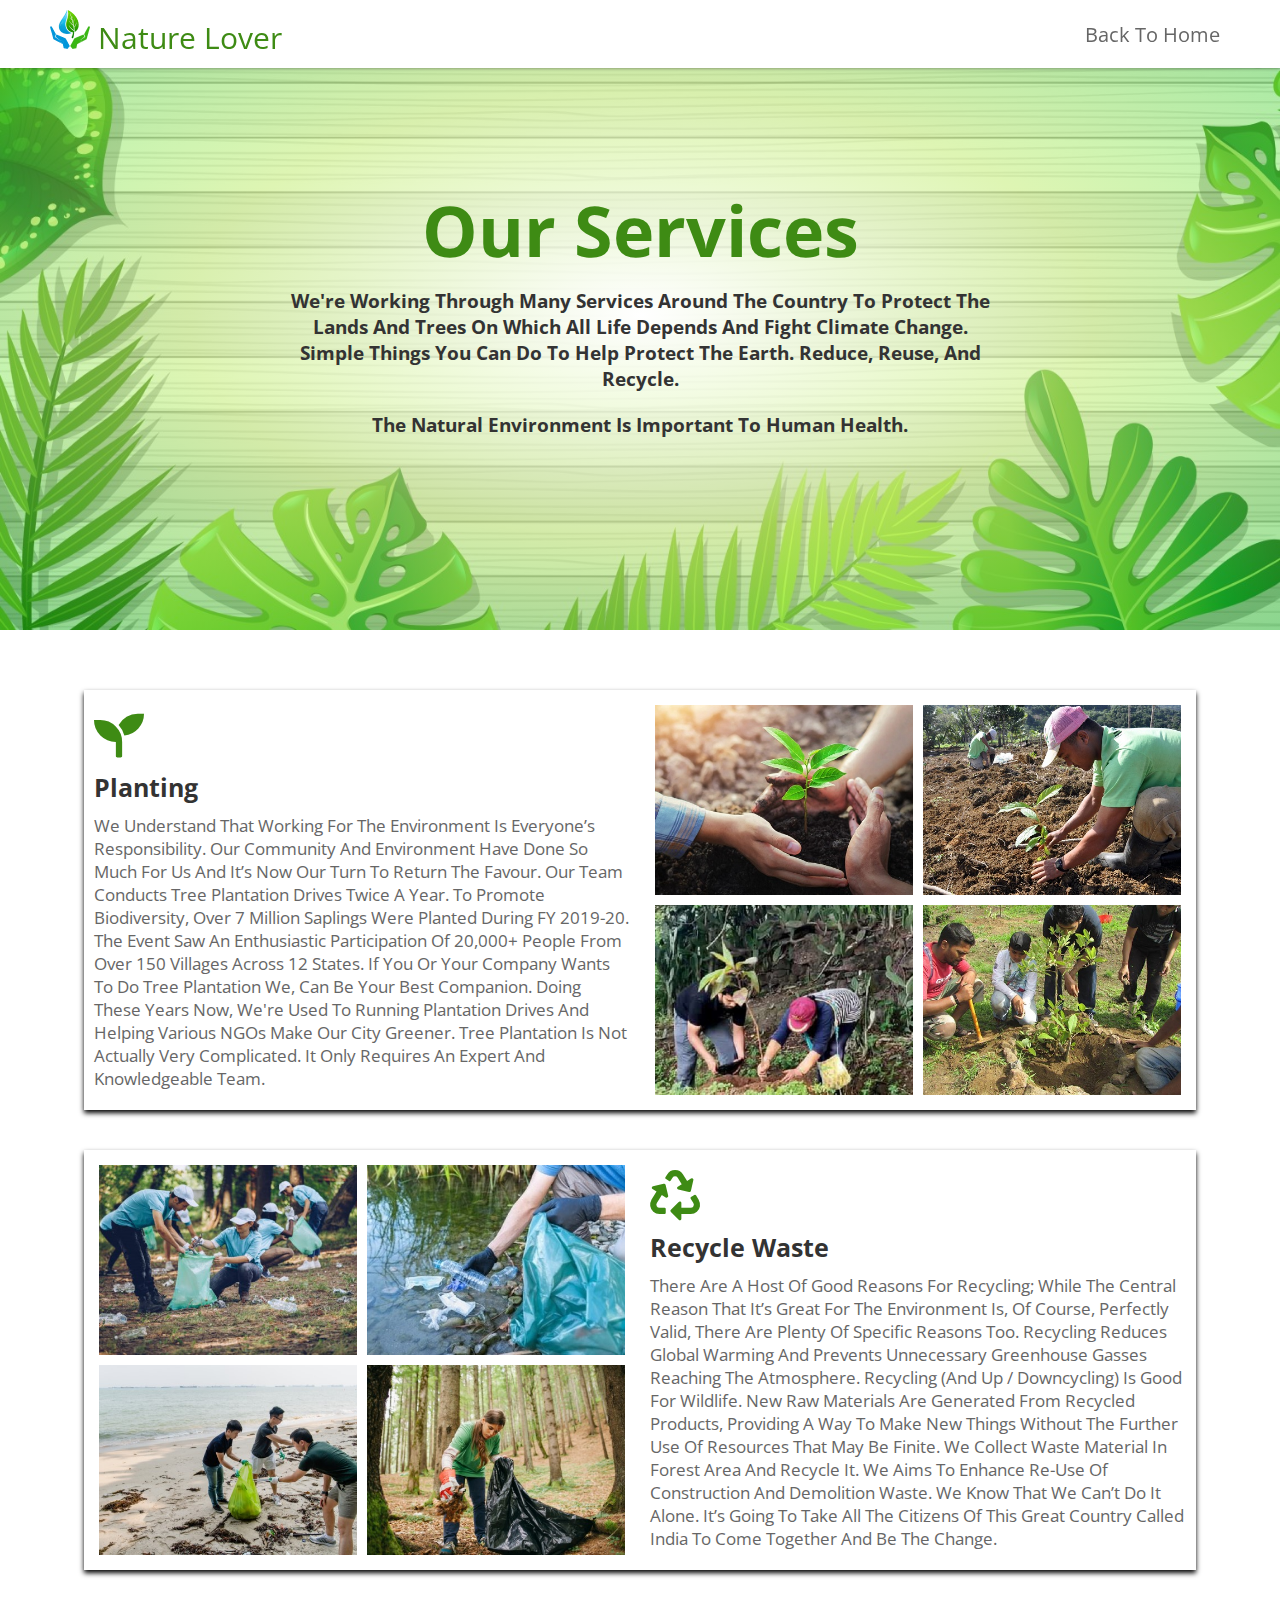
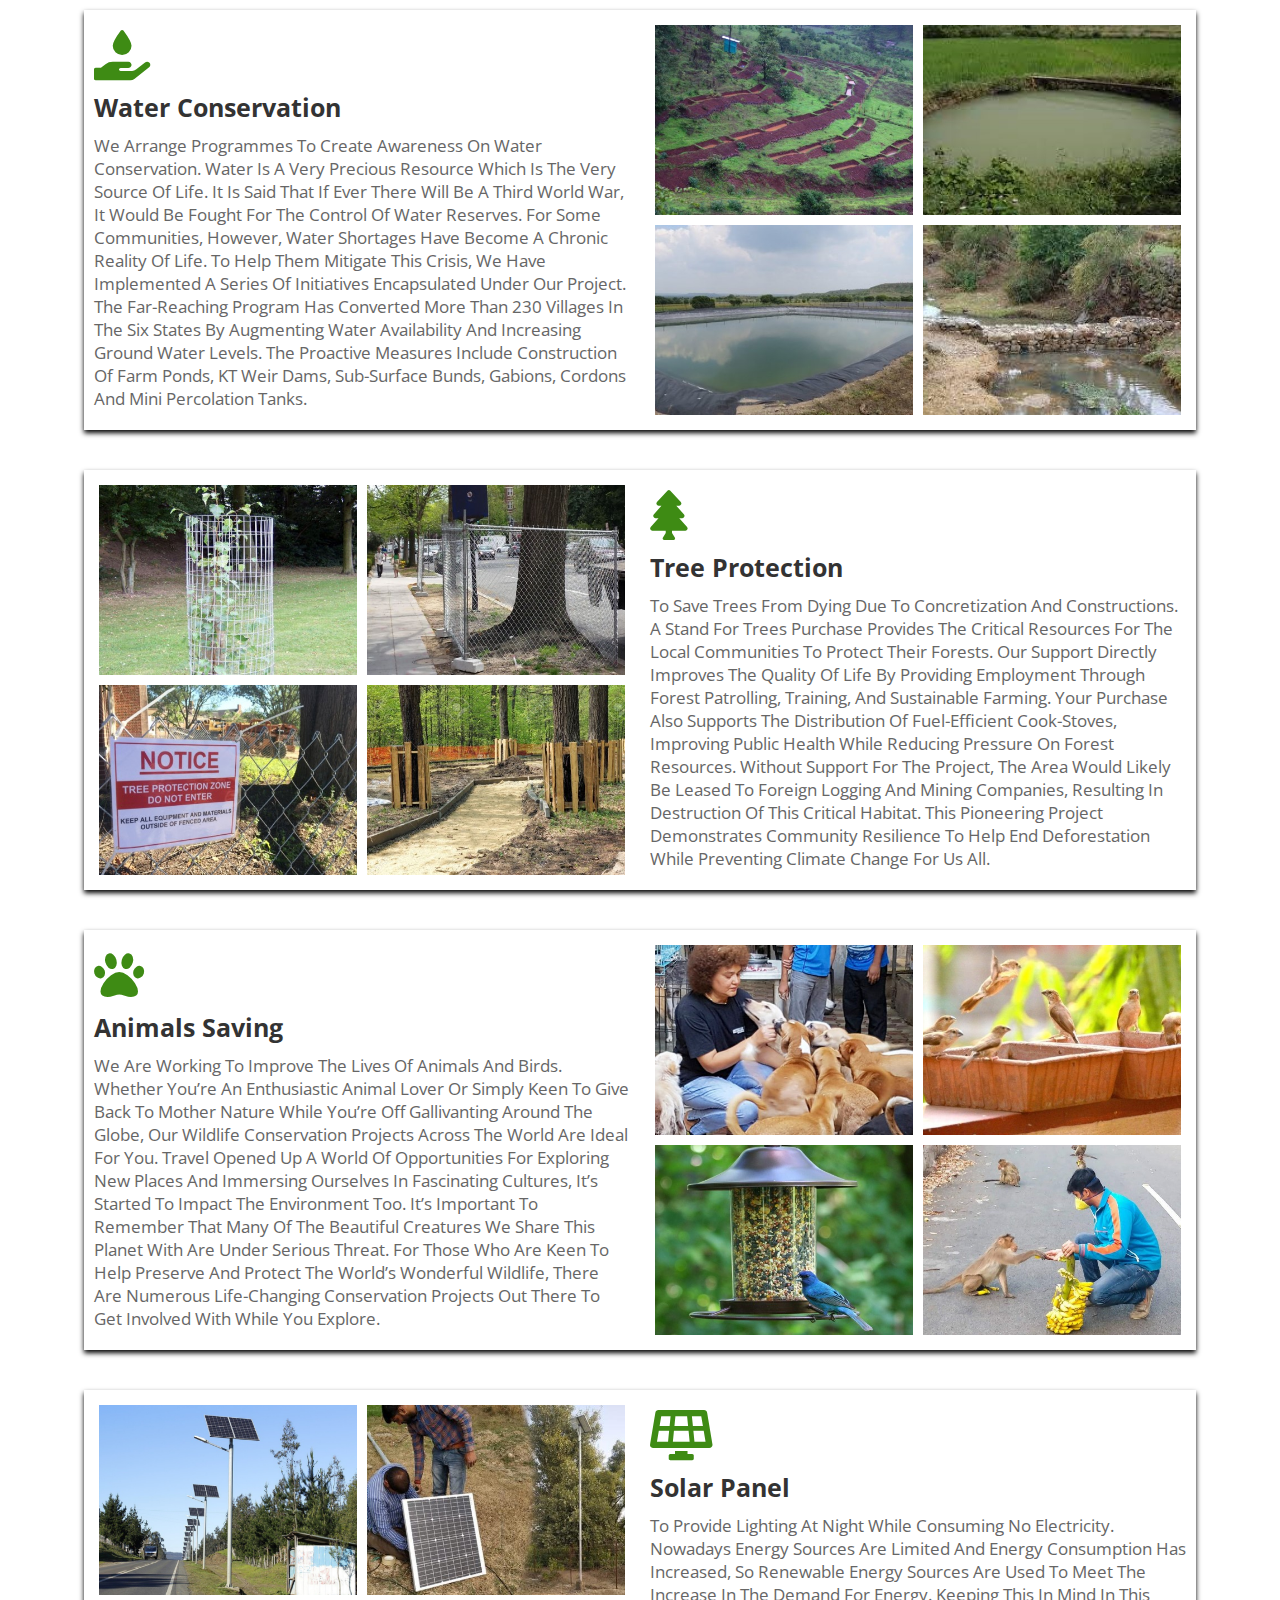
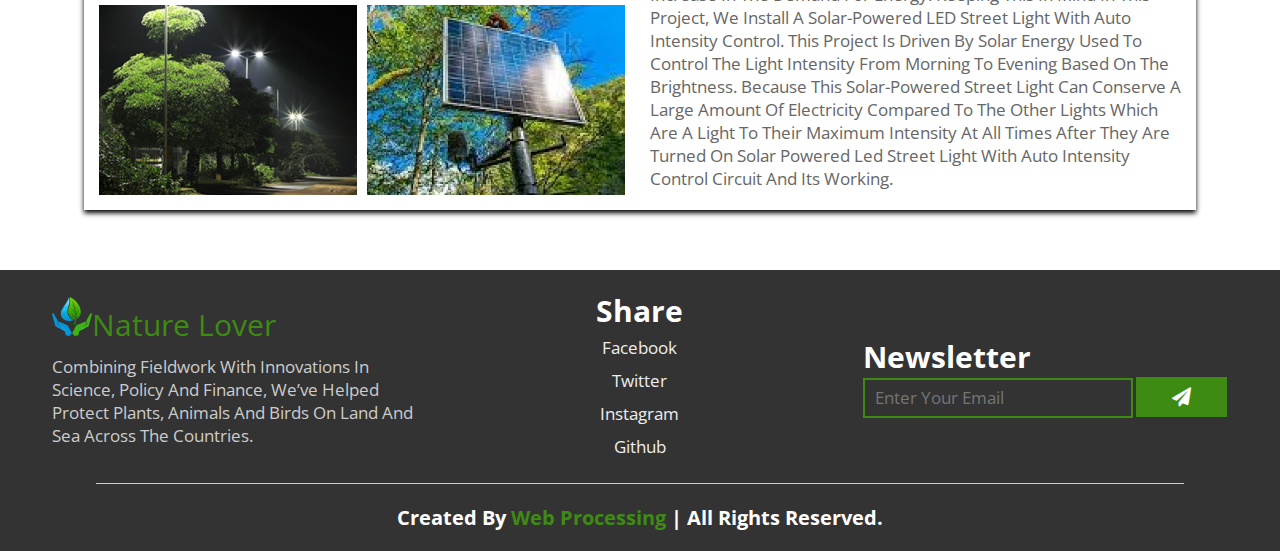
<file: service.html>
<!DOCTYPE html>
<html lang="en">

<head>
    <meta charset="UTF-8" />
    <meta name="viewport" content="width=device-width, initial-scale=1.0" />
    <link rel="shortcut icon" href="./images/favicon.png" type="image/x-icon" />
    <title>Nature Lover | services</title>

    <!-- font awesome cdn link  -->
    <link rel="stylesheet" href="https://cdnjs.cloudflare.com/ajax/libs/font-awesome/5.15.2/css/all.min.css" />

    <!-- custom css file link  -->
    <link rel="stylesheet" href="css/style.css" />
</head>

<body>
    <!-- header section  -->
    <header>
        <a href="#" class="logo"><img src="./images/logo.png" alt="Nature Lover Logo" /> Nature Lover</a>
        <nav class="navbar">
            <ul>
                <li><a href="./index.html">back to home</a></li>
            </ul>
        </nav>
        <div class="fas fa-bars"></div>
    </header>

    <!-- home section  -->
    <section class="home home_service" id="home">
        <div class="content">
            <h1>Our services</h1>
            <p>
                We're working through many services around the country to protect the lands and trees on which all life depends and fight climate change. Simple Things You Can Do to Help Protect the Earth. Reduce, reuse, and recycle.
            </p>
            <p>the natural environment is important to human health.</p>
        </div>
    </section>

    <!-- our services -->
    <section class="our_services" id="our_services">
        <div class="our_service_box_container">

            <div class="our_service_box" id="planting">
                <div class="our_service_box_text">
                    <i class="fas fa-seedling"></i>
                    <h3>planting</h3>
                    <p>we understand that working for the environment is everyone’s responsibility. Our
                    community and environment have done so much for us and it’s now our turn to return the favour. our team conducts
                    tree plantation drives twice a year. To promote biodiversity, over 7 million saplings were planted during FY 2019-20.
                    The event saw an enthusiastic participation of 20,000+ people from over 150 villages across 12 states. If you or
                    your company wants to do tree plantation we, can be your best companion. Doing these years
                    now, we're used to running plantation drives
                    and helping various NGOs make our city greener. Tree plantation is
                    not actually very complicated. It only requires an expert and knowledgeable team.</p>
                </div>
                <div class="our_service_box_img">
                    <img src="./images/plantation1.jpeg" alt="planting">
                    <img src="./images/plantation2.jpg" alt="planting">
                    <img src="./images/plantation3.jpg" alt="planting">
                    <img src="./images/plantation4.jpg" alt="planting">
                </div>
            </div>

            <div class="our_service_box" id="recycle_waste">
                <div class="our_service_box_img">
                    <img src="./images/recycle1.jpg" alt="recycle waste">
                    <img src="./images/recycle2.jpg" alt="recycle waste">
                    <img src="./images/recycle3.jpg" alt="recycle waste">
                    <img src="./images/recycle4.jpg" alt="recycle waste">
                </div>
                <div class="our_service_box_text">
                    <i class="fas fa-recycle"></i>
                    <h3>recycle waste</h3>
                    <p>There are a host of good reasons for recycling; While the central reason that it’s great for the environment is, of
                        course, perfectly valid, there are plenty of specific reasons too. Recycling reduces global warming and prevents
                        unnecessary greenhouse gasses reaching the atmosphere. Recycling (and up / downcycling) is good for wildlife. New
                        raw materials are generated from recycled products, providing a way to make new things without the further use of
                        resources that may be finite. we collect waste material in forest area and recycle it. We aims to enhance re-use of
                        construction and demolition waste. we know that we can’t do it alone. It’s going to take all the citizens of this
                        great country called India to come
                        together and be the change.</p>
                </div>
                
            </div>

            <div class="our_service_box" id="water_conserve">
                <div class="our_service_box_text">
                    <i class="fas fa-hand-holding-water"></i>
                    <h3>water conservation</h3>
                    <p>
                        we arrange programmes to create awareness on water conservation.
                        Water is a very precious resource which is the very source of life. It is said that if ever there will be a third
                        world
                        war, it would be fought for the control of water reserves. For some communities, however, water shortages have
                        become a
                        chronic reality of life. To help them mitigate this crisis, we have implemented a series of initiatives encapsulated
                        under our Project. The far-reaching program has converted more than 230 villages in the six states by augmenting
                        water availability and increasing ground water levels. The proactive measures include
                        construction of farm ponds, KT weir dams, sub-surface bunds, gabions, cordons and mini percolation tanks.
                    </p>
                </div>
                <div class="our_service_box_img">
                    <img src="./images/water5.jpg" alt="water conservation">
                    <img src="./images/water2.jpg" alt="water conservation">
                    <img src="./images/water4.jpg" alt="water conservation">
                    <img src="./images/water6.jpg" alt="water conservation">
                </div>
            </div>

            <div class="our_service_box" id="tree_protect">
                <div class="our_service_box_img">
                    <img src="./images/tree_protect2.jpg" alt="tree protection">
                    <img src="./images/tree_protect3.jpg" alt="tree protection">
                    <img src="./images/tree_protect4.jpg" alt="tree protection">
                    <img src="./images/tree_protect9.jpg" alt="tree protection">
                </div>
                <div class="our_service_box_text">
                    <i class="fas fa-tree"></i>
                    <h3>tree protection</h3>
                    <p>
                        to save trees from dying due to concretization and constructions.
                        A Stand For Trees purchase provides the critical resources for the local communities to protect their forests. our
                        support directly improves the quality of life by providing employment through forest patrolling, training, and
                        sustainable farming. Your purchase also supports the distribution of
                        fuel-efficient cook-stoves, improving public health while reducing pressure on forest resources. 
                        Without support for the project, the area would likely be leased to foreign logging and mining companies, resulting
                        in
                        destruction of this critical habitat. This pioneering
                        project
                        demonstrates community resilience to help end deforestation while preventing climate change
                        for us
                        all.
                    </p>
                </div>
                
            </div>

            <div class="our_service_box" id="save_animals">
                <div class="our_service_box_text">
                    <i class="fas fa-paw"></i>
                    <h3>animals saving</h3>
                    <p>we are working to improve the lives of Animals and birds.
                        Whether you’re an enthusiastic animal lover or simply keen to give back to Mother Nature while you’re off
                        gallivanting
                        around the globe, our wildlife conservation projects across the world are ideal for you.
                    
                        Travel opened up a world of opportunities for
                        exploring new places and immersing ourselves in fascinating cultures, it’s started to impact the
                        environment
                        too. it’s important to remember that many of the beautiful creatures we share this planet with are under serious
                        threat. For those who are keen to help preserve and protect the world’s wonderful wildlife, there are numerous
                        life-changing conservation projects out there to get involved with while you explore.
                        </p>
                </div>
                <div class="our_service_box_img">
                    <img src="./images/save_animals1.jpg" alt="save animals">
                    <img src="./images/save_animals2.jpg" alt="save animals">
                    <img src="./images/save_animals5.jpg" alt="save animals">
                    <img src="./images/save_animals8.jpg" alt="save animals">
                </div>
            </div>

            <div class="our_service_box" id="solar_panel">
                <div class="our_service_box_img">
                    <img src="./images/solar1.png" alt="solar panel">
                    <img src="./images/solar2.jpg" alt="solar panel">
                    <img src="./images/solar3.jpg" alt="solar panel">
                    <img src="./images/solar4.jpg" alt="solar panel">
                </div>
                <div class="our_service_box_text">
                    <i class="fas fa-solar-panel"></i>
                    <h3>solar panel</h3>
                    <p>to provide lighting at night while consuming no electricity.
                        nowadays energy sources are limited and energy consumption has increased, So renewable energy sources are used to
                        meet
                        the increase in the demand for energy. Keeping this in mind in this project, we install a solar-powered LED
                        street light with auto intensity control. This project is driven by solar energy used to control the light intensity
                        from morning to evening based on the brightness. Because this solar-powered street light can conserve a large
                        amount of electricity compared to the other lights which are a light to their maximum intensity at all times after
                        they
                        are turned on Solar Powered Led Street Light with Auto Intensity Control Circuit and Its Working.
                        </p>
                </div>
                
            </div>
        </div>
    </section>

    <!-- footer section  -->
    <section class="footer">
        <div class="box-container">
            <div class="box">
                <a href="#" class="logo"><img src="./images/logo.png" alt="nature saver logo"></i>nature lover</a>
                <p>
                    Combining fieldwork with innovations in science, policy and finance, we’ve helped protect plants,
                    animals and birds on land and sea across the countries.
                </p>
            </div>

            <div class="box">
                <h3 class="share">share</h3>
                <a href="https://www.facebook.com/">facebook</a>
                <a href="https://twitter.com/">twitter</a>
                <a href="https://www.instagram.com">instagram</a>
                <a href="https://github.com/">github</a>
            </div>

            <div class="box">
                <h3 class="letter">newsletter</h3>
                <form action="">
                    <input type="email" placeholder="enter your email" />
                    <button type="submit" class="fas fa-paper-plane"></button>
                </form>
            </div>
        </div>

        <h1 class="credit">
            created by <span>web processing</span> | all rights reserved.
        </h1>
    </section>

    <!-- js file link  -->
    <script src="js/main.js"></script>
</body>

</html>
</file>
<file: css/style.css>
@import url("https://fonts.googleapis.com/css2?family=Open+Sans:wght@300;400;600&display=swap");

:root {
  --green: #3e8b14;
}

* {
  font-family: "Open Sans", sans-serif;
  margin: 0;
  padding: 0;
  box-sizing: border-box;
  text-transform: capitalize;
  text-decoration: none;
  transition: all 0.5s cubic-bezier(0.37, 1.14, 0.26, 1.24);
}

*::selection {
  background: var(--green);
  color: #fff;
}

html {
  font-size: 62.5%;
  overflow-x: hidden;
}

.btn {
  height: 3.5rem;
  width: 15rem;
  background: none;
  outline: none;
  border: 0.2rem solid var(--green);
  color: var(--green);
  font-size: 2rem;
  margin: 1rem 0;
  cursor: pointer;
  overflow: hidden;
  z-index: 0;
  position: relative;
}

.btn::before,
.btn::after {
  position: absolute;
  content: "";
  top: 0;
  left: 0;
  height: 100%;
  width: 100%;
  background: var(--green);
  z-index: -1;
  transition: all 0.5s cubic-bezier(0.37, 1.14, 0.26, 1.24);
}

.btn::before {
  clip-path: polygon(0 0, 0 0, 0 0);
}

.btn:hover:before {
  clip-path: polygon(0 0, 0 100%, 100% 0);
}

.btn::after {
  clip-path: polygon(100% 100%, 100% 100%, 100% 100%);
}

.btn:hover:after {
  clip-path: polygon(100% 0%, 0% 100%, 100% 100%);
}

.btn:hover {
  color: #fff;
}

.heading {
  text-align: center;
  font-size: 4rem;
  color: #555;
  padding: 1rem;
  padding-top: 7rem;
}

.heading i {
  color: var(--green);
  font-size: 2rem;
}

header {
  display: flex;
  align-items: center;
  justify-content: space-between;
  background: #fff;
  box-shadow: 0 0.1rem 0.3rem rgba(0, 0, 0, 0.3);
  position: fixed;
  top: 0;
  left: 0;
  z-index: 1000;
  padding: 1rem 5rem;
  width: 100%;
}

header .logo {
  color: var(--green);
  font-size: 3rem;
}

header .navbar ul {
  display: flex;
  align-items: center;
  justify-content: space-between;
  list-style: none;
}

header .navbar ul li {
  margin: 0 1rem;
}

header .navbar ul li a {
  font-size: 2rem;
  color: #666;
}

header .navbar ul li a:hover {
  color: var(--green);
}

header .fa-bars {
  font-size: 3rem;
  color: #666;
  cursor: pointer;
  display: none;
}

.home {
  min-height: 100vh;
  display: flex;
  align-items: center;
  justify-content: center;
  background: url(../images/bg.jpg) no-repeat;
  background-size: cover;
  background-position: center;
}
.home_service {
  min-height: 70vh;
  background: radial-gradient(
      rgba(255, 255, 255, 1),
      rgba(207, 253, 122, 0.5),
      rgba(3, 250, 16, 0.3)
    ),
    url("../images/bg_service.jpg") no-repeat bottom/cover;
  font-weight: bold;
}
.home_service .content h1 i {
  color: var(--green);
  font-size: 3rem;
}
.home .content {
  text-align: center;
  padding: 1rem;
}

.home .content h1 {
  font-size: 7rem;
  color: var(--green);
}

.home .content p {
  font-size: 1.9rem;
  color: #333;
  padding: 1rem 0;
  width: 70rem;
}

.about .row {
  display: flex;
  align-items: center;
  justify-content: space-around;
  flex-wrap: wrap;
}

.about .row .image {
  flex: 1 1 40rem;
  padding: 2rem;
}

.about .row .image img {
  width: 100%;
}

.about .row .content {
  flex: 1 1 40rem;
  padding: 2rem;
}

.about .row .content h3 {
  font-size: 3rem;
  color: var(--green);
}

.about .row .content p {
  font-size: 1.5rem;
  color: #666;
  padding: 1rem 0;
}

.about .box-container {
  display: flex;
  align-items: center;
  justify-content: center;
  flex-wrap: wrap;
}

.about .box-container .box {
  padding: 2rem 1rem;
  text-align: center;
  border: 0.2rem solid var(--green);
  flex: 1 1 20rem;
  margin: 2rem;
}

.about .box-container .box i {
  color: var(--green);
  font-size: 4rem;
}

.about .box-container .box h3 {
  color: #333;
  font-size: 2.5rem;
  padding: 1rem 0;
}

.about .box-container .box p {
  color: #666;
  font-size: 1.7rem;
}

.service {
  background: #333;
  min-height: 100vh;
}
.service_container {
  background: #fff;
}
.service .heading {
  color: #fff;
}
.service .box-container {
  display: flex;
  align-items: center;
  justify-content: center;
  flex-wrap: wrap;
  width: 80%;
  margin: 0 auto;
}

.service .box-container .box {
  flex: 1 1 25rem;
  padding: 2rem 1rem;
  text-align: center;
  background: #fff;
  border: 0.2rem solid var(--green);
  margin: 2rem;
  cursor: pointer;
}

.service .box-container .box i {
  color: var(--green);
  font-size: 4rem;
  padding: 1rem 0;
}

.service .box-container .box h3 {
  color: #333;
  font-size: 2rem;
}

.service .box-container .box p {
  color: #666;
  font-size: 1.5rem;
  padding: 1rem 0;
}

.service .box-container .box a {
  color: #333;
  font-size: 1.7rem;
}

.service .box-container .box a:hover {
  color: var(--green);
}

.service .box-container .box:hover {
  box-shadow: 0 0 3rem rgba(245, 241, 241, 0.5);
}

.project {
  background: #f0f0f0;
  min-height: 100vh;
}

.project .box-container {
  display: flex;
  align-items: center;
  justify-content: center;
  flex-wrap: wrap;
  padding: 2rem 0;
  width: 90%;
  margin: 0 auto;
}
.our_services .our_service_box_container {
  display: flex;
  flex-direction: column;
  align-items: center;
  justify-content: center;
  flex-wrap: wrap;
  padding: 2rem 0;
  width: 90%;
  margin: 2rem auto;
}
.project .box-container .box {
  flex: 1 1 30rem;
  height: 22rem;
  box-shadow: 0 0.3rem 0.5rem #000;
  overflow: hidden;
  position: relative;
  margin: 1rem;
}
.our_services .our_service_box_container .our_service_box {
  box-shadow: 0 0.3rem 0.5rem #000;
  margin: 2rem;
  display: flex;
  flex-wrap: wrap;
  background: #fff;
}
.project .box-container .box img {
  height: 100%;
  width: 100%;
  object-fit: cover;
}
.our_services .our_service_box_container .our_service_box .our_service_box_text,
.our_services .our_service_box_container .our_service_box .our_service_box_img {
  flex: 1 1 40rem;
  padding: 1rem;
  object-fit: cover;
}
.our_services .our_service_box_container .our_service_box .our_service_box_img {
  display: flex;
  flex-wrap: wrap;
}
.our_services
  .our_service_box_container
  .our_service_box
  .our_service_box_text
  i {
  color: var(--green);
  font-size: 5rem;
  padding: 1rem 0;
}
.our_services
  .our_service_box_container
  .our_service_box
  .our_service_box_text
  h3 {
  color: #333;
  font-size: 2.5rem;
}
.our_services
  .our_service_box_container
  .our_service_box
  .our_service_box_text
  p {
  color: #666;
  font-size: 1.7rem;
  padding: 1rem 0;
}
.our_services
  .our_service_box_container
  .our_service_box
  .our_service_box_img
  img {
  flex: 1 1 20rem;
  height: 50%;
  width: 50%;
  object-fit: cover;
  padding: 0.5rem;
}

.project .box-container .box .icons {
  height: 100%;
  width: 100%;
  position: absolute;
  top: 100%;
  left: 0;
  display: flex;
  align-items: flex-end;
  justify-content: space-around;
  background: linear-gradient(transparent, rgba(0, 0, 0, 0.7));
  transform: scale(0);
}

.project .box-container .box:hover .icons {
  top: 0;
  transform: scale(1);
}

.project .box-container .box .icons a {
  font-size: 3rem;
  color: #fff;
  margin: 3rem 0;
  text-shadow: 0 0.3rem 0.5rem #000;
  transform: translateY(13rem);
  transition-delay: calc(0.2s * var(--i));
}

.project .box-container .box:hover .icons a {
  transform: translateY(0rem);
}

.donate {
  position: relative;
  z-index: 0;
  min-height: 100vh;
  padding-bottom: 3rem;
}

.donate .heading {
  color: #fff;
}

.donate .video-container video {
  position: absolute;
  top: 0;
  left: 0;
  height: 100%;
  width: 100%;
  object-fit: cover;
  z-index: -1;
}

.donate .form-container form {
  width: 80%;
  margin: 2rem auto;
  padding: 2rem;
  background: rgba(255, 255, 255, 0.1);
  backdrop-filter: blur(0.4rem);
  box-shadow: 0 0.3rem 0.5rem #000;
  text-align: center;
  border-top: 0.1rem solid rgba(255, 255, 255, 0.3);
  border-left: 0.1rem solid rgba(255, 255, 255, 0.3);
}

.donate .form-container form .inputBox {
  display: flex;
  justify-content: space-between;
  flex-wrap: wrap;
}

.donate .form-container form .inputBox input,
select {
  height: 4rem;
  width: 49%;
  background: #fff;
  color: #333;
  padding: 0 1rem;
  margin: 1rem 0;
  font-size: 1.7rem;
  outline: none;
  border: none;
}

.donate .form-container form textarea {
  height: 20rem;
  width: 100%;
  background: #fff;
  color: #333;
  padding: 1rem;
  margin: 1rem 0;
  font-size: 1.7rem;
  outline: none;
  border: none;
  resize: none;
}

.donate .form-container form input[type="submit"] {
  color: #fff;
  border-color: #fff;
}

.donate .form-container form input[type="submit"]:hover {
  color: var(--green);
  border-color: var(--green);
  background: #fff;
}

.post {
  min-height: 100vh;
}

.post .box-container {
  display: flex;
  align-items: center;
  justify-content: center;
  flex-wrap: wrap;
  padding: 2rem 0;
}

.post .box-container .box {
  width: 35rem;
  box-shadow: 0 0.3rem 0.5rem rgba(0, 0, 0, 0.3);
  margin: 2rem 1.5rem;
}

.post .box-container .box img {
  height: 23rem;
  width: 100%;
  object-fit: cover;
}

.post .box-container .box .content {
  padding: 1rem;
}

.post .box-container .box .content span {
  font-size: 1.5rem;
  color: #666;
}

.post .box-container .box .content span i {
  padding: 1rem 0;
  color: var(--green);
}

.post .box-container .box .content h3 {
  font-size: 2.4rem;
  color: #333;
}

.post .box-container .box .content:hover h3 {
  text-decoration: underline;
  color: var(--green);
}

.post .box-container .box .content p {
  color: #666;
  font-size: 1.5rem;
}

.footer {
  background: #333;
}

.footer .box-container {
  display: flex;
  align-items: center;
  justify-content: center;
  flex-wrap: wrap;
  width: 95%;
  margin: 0 auto;
}

.footer .box-container .box {
  margin: 2rem;
  flex: 1 1 25rem;
}

.footer .box-container .box .logo {
  font-size: 3rem;
  color: var(--green);
}

.footer .box-container .box p {
  font-size: 1.7rem;
  color: #ccc;
  padding: 1rem 0;
}

.footer .box-container .box .share {
  text-align: center;
  font-size: 3rem;
  color: #fff;
}

.footer .box-container .box:nth-child(2) a {
  text-align: center;
  font-size: 1.7rem;
  color: #eee;
  display: block;
  padding: 0.5rem 0;
}

.footer .box-container .box:nth-child(2) a:hover {
  text-decoration: underline;
}

.footer .box-container .box .letter {
  font-size: 3rem;
  color: #fff;
}

.footer .box-container .box form input[type="email"] {
  padding: 0 1rem;
  outline: none;
  border: 0.2rem solid var(--green);
  background: none;
  font-size: 1.7rem;
  color: #fff;
  height: 4rem;
  width: 74%;
}

.footer .box-container .box form button {
  outline: none;
  border: none;
  background: var(--green);
  font-size: 1.9rem;
  color: #fff;
  height: 4rem;
  width: 25%;
  cursor: pointer;
}

.footer .box-container .box form button:hover {
  color: var(--green);
  background: none;
  border: 0.1rem solid var(--green);
}

.footer .credit {
  text-align: center;
  color: #fff;
  font-size: 2rem;
  width: 85%;
  margin: 0 auto;
  padding: 2rem 1rem;
  border-top: 0.1rem solid #ccc;
}

.footer .credit span {
  color: var(--green);
}

/* media queries  */

@media (max-width: 768px) {
  html {
    font-size: 55%;
  }

  header .fa-bars {
    display: block;
  }

  header .navbar {
    position: fixed;
    top: -100rem;
    left: 0;
    width: 100%;
    border-top: 0.1rem solid #ccc;
    opacity: 0;
  }

  header .navbar ul {
    flex-flow: column;
    padding: 2rem 0;
    background-color: #fff;
  }

  header .navbar ul li {
    width: 100%;
    text-align: center;
    margin: 1rem 0;
  }

  header .navbar ul li a {
    font-size: 3rem;
    display: block;
  }

  .fa-times {
    transform: rotate(180deg);
  }

  header .nav-toggle {
    top: 6rem;
    opacity: 1;
  }

  .home .content h1 {
    font-size: 5rem;
  }

  .home .content p {
    width: auto;
  }

  .service .box-container {
    width: auto;
  }
}

@media (max-width: 500px) {
  .donate .form-container form .inputBox input,
  select {
    width: 100%;
  }
  .donate .form-container form {
    width: 90%;
  }
}
</file>
